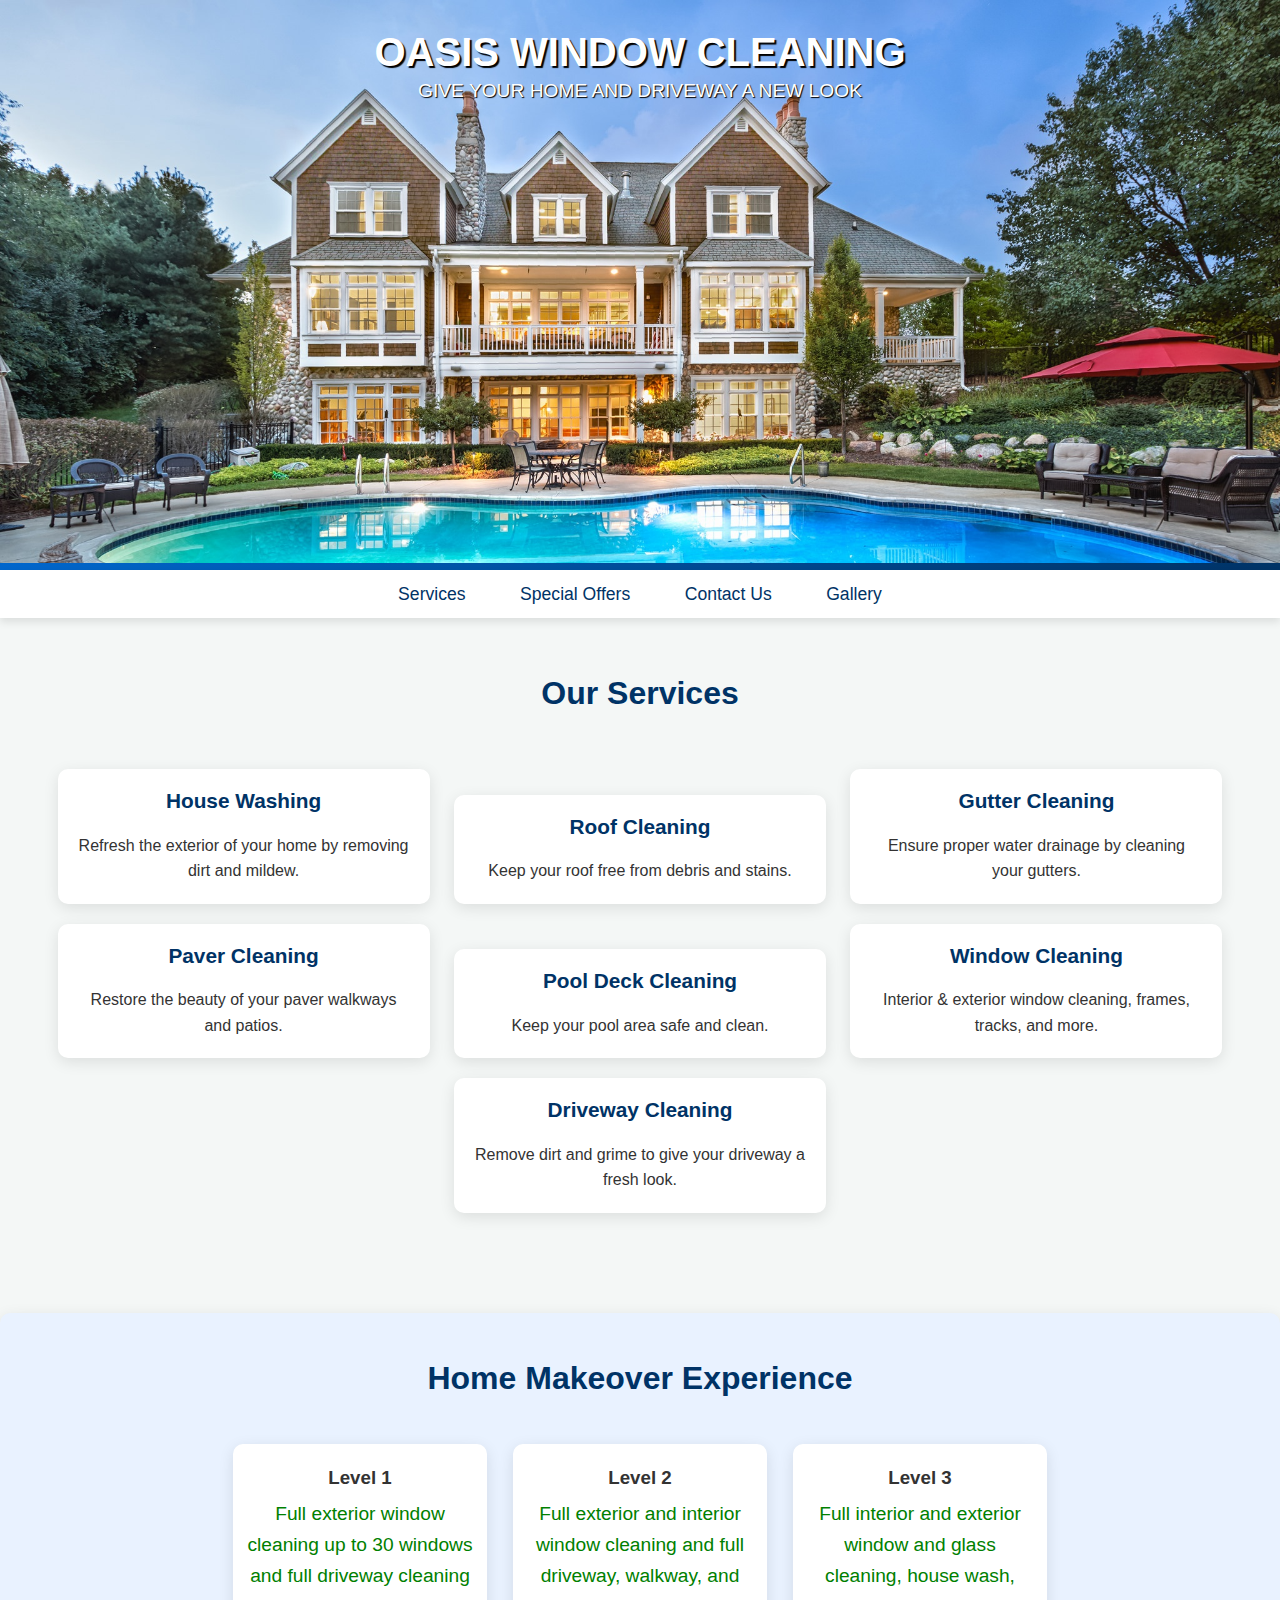
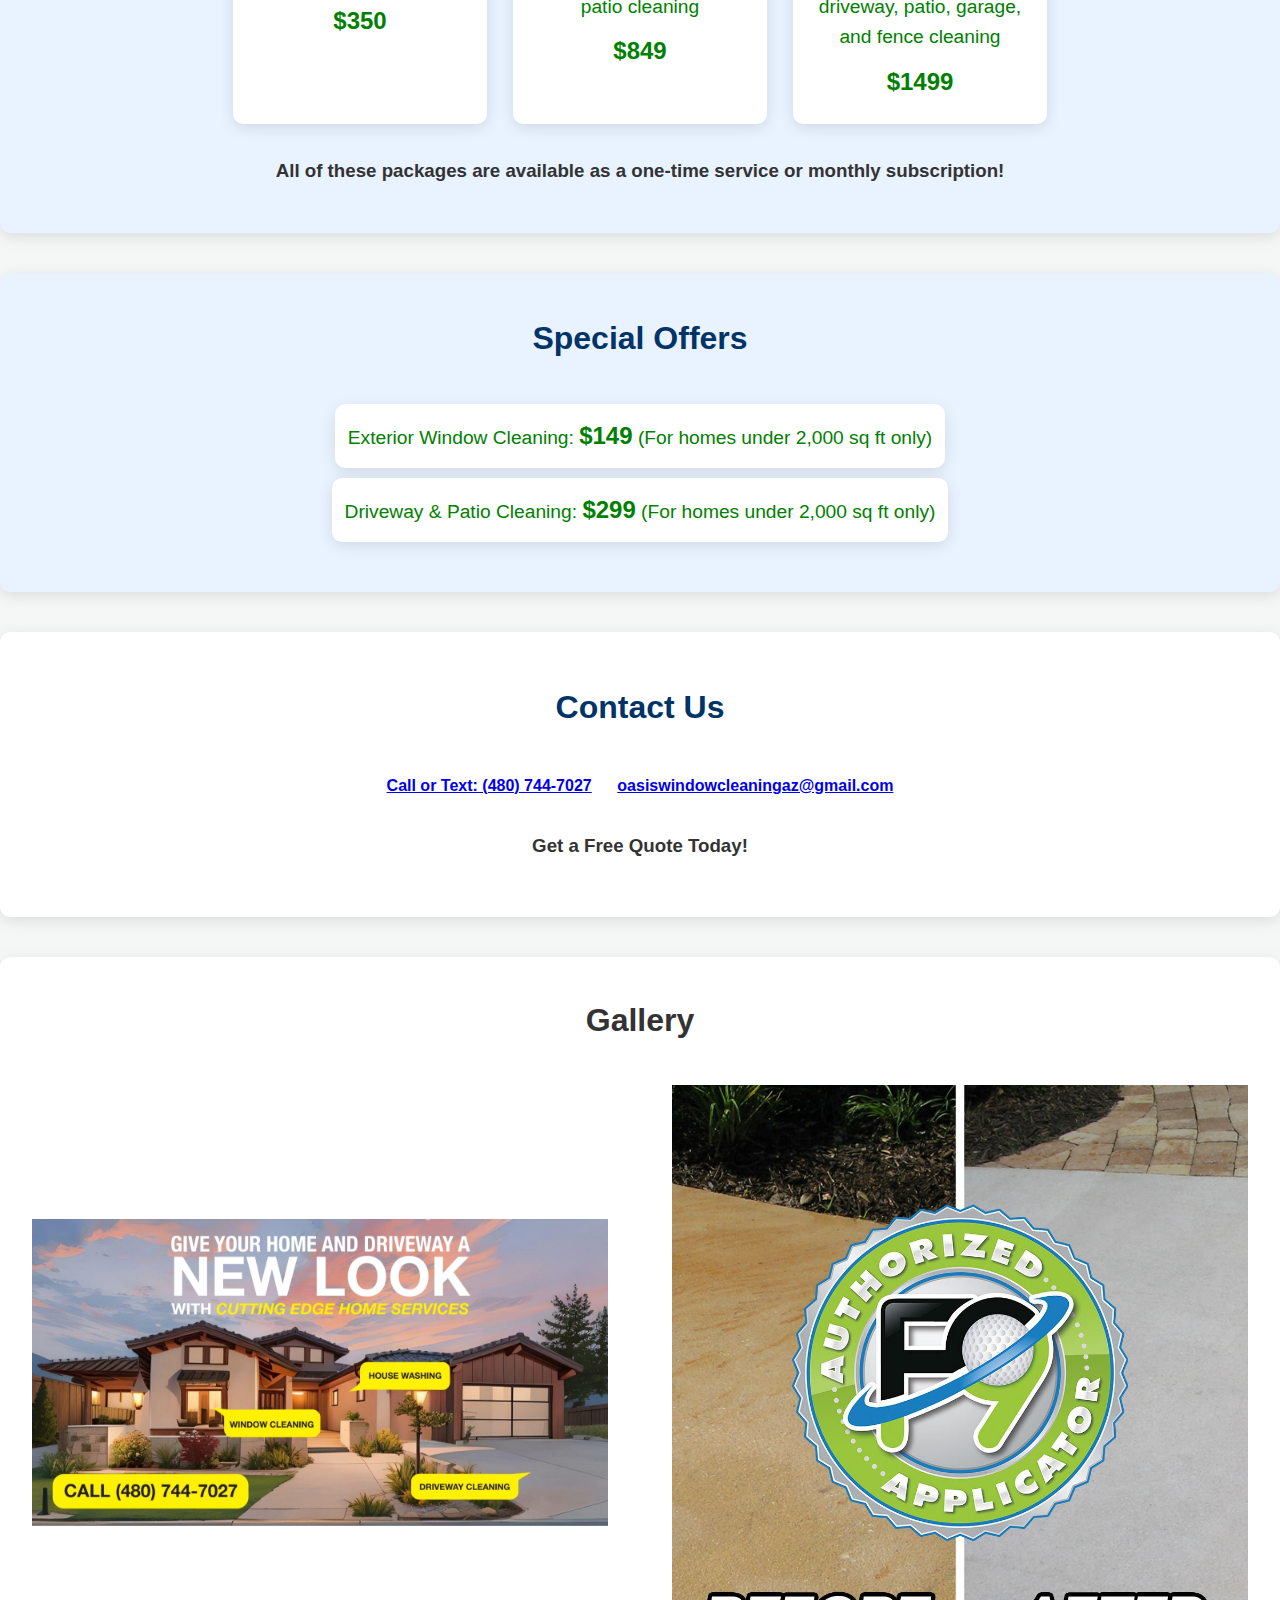
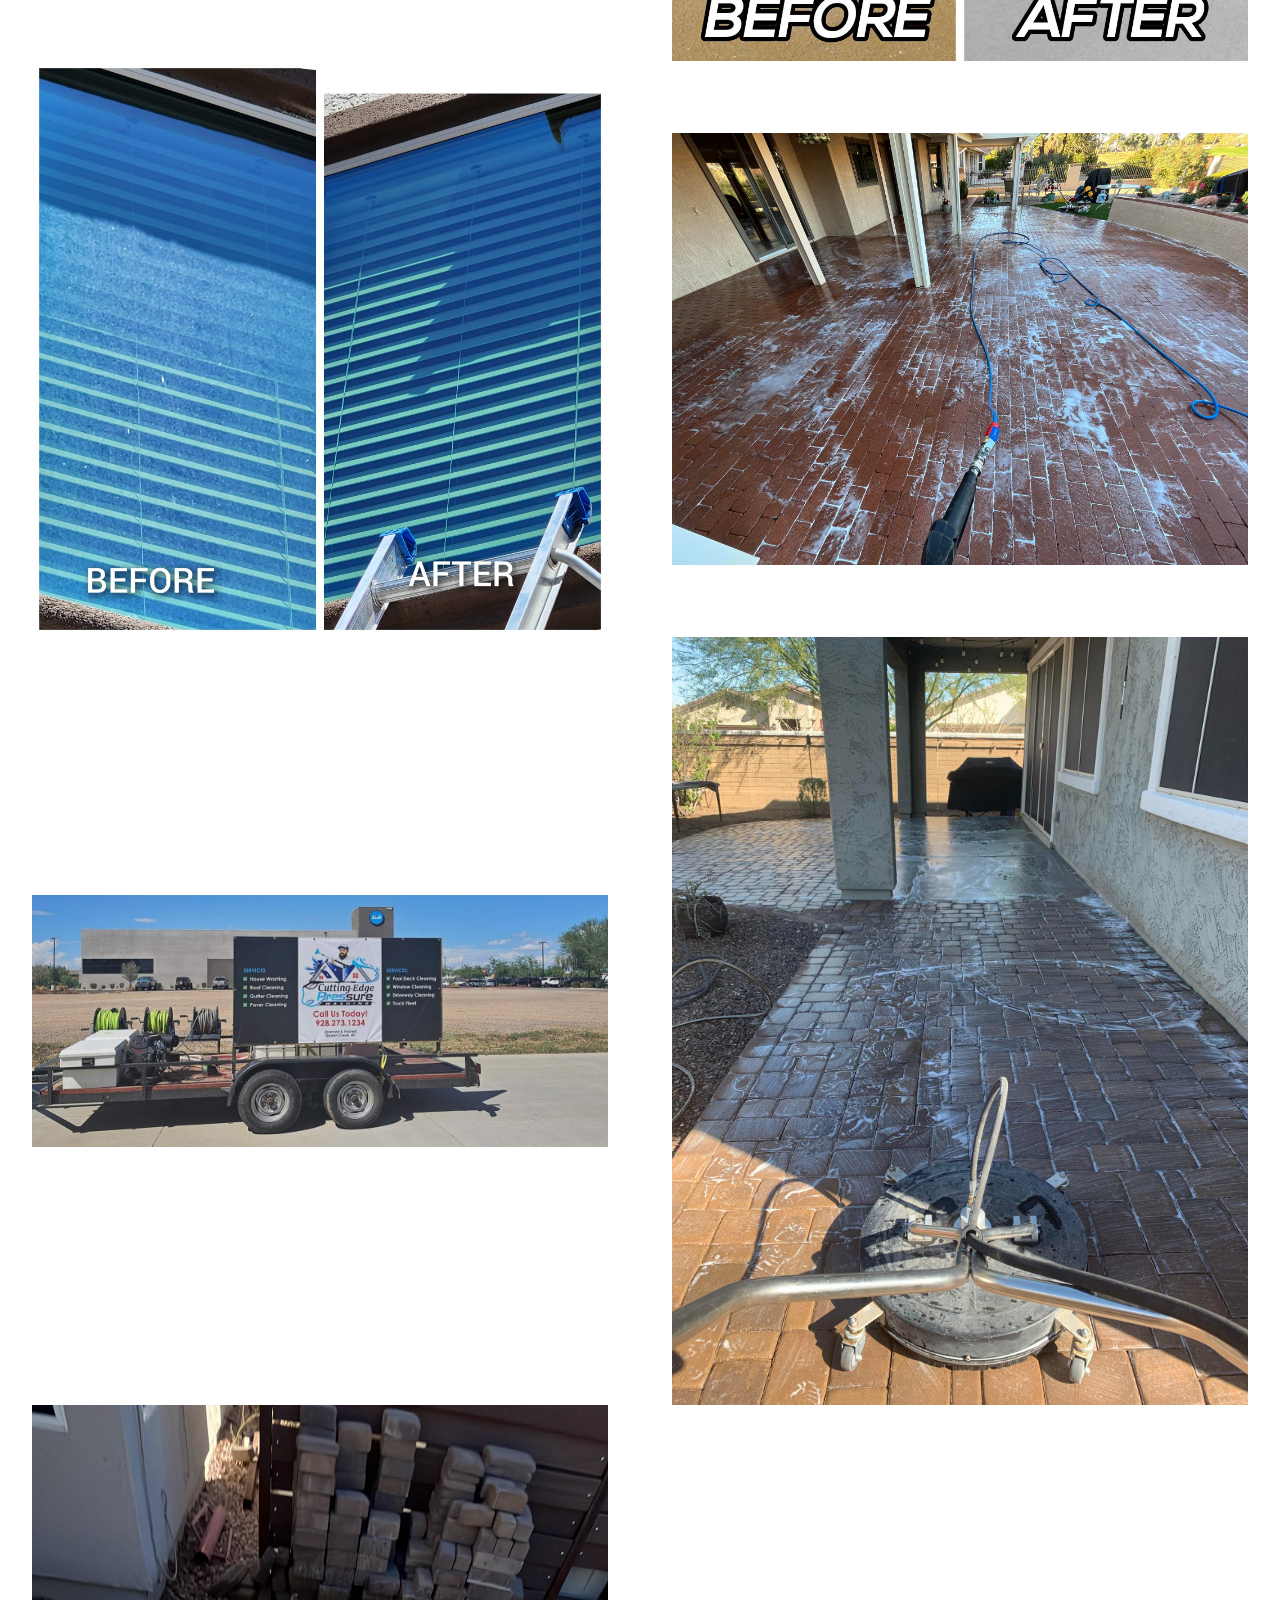
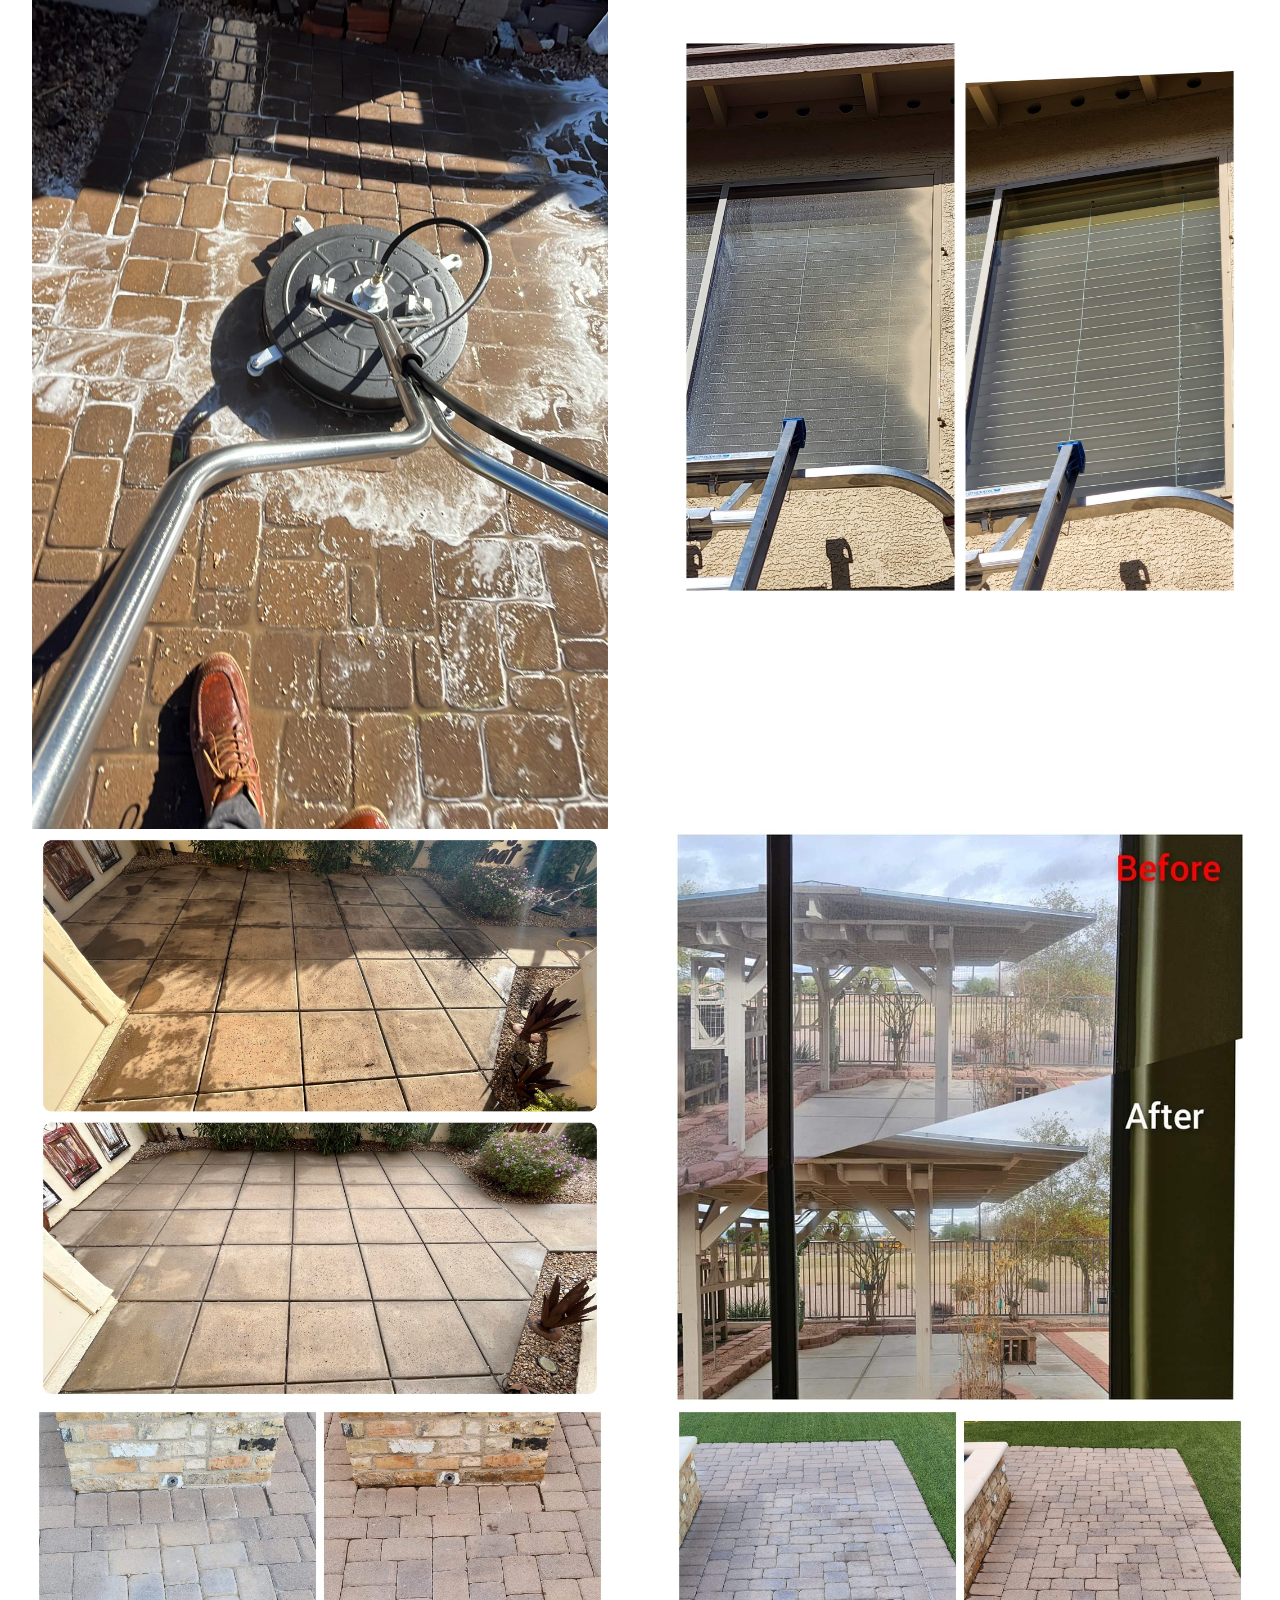
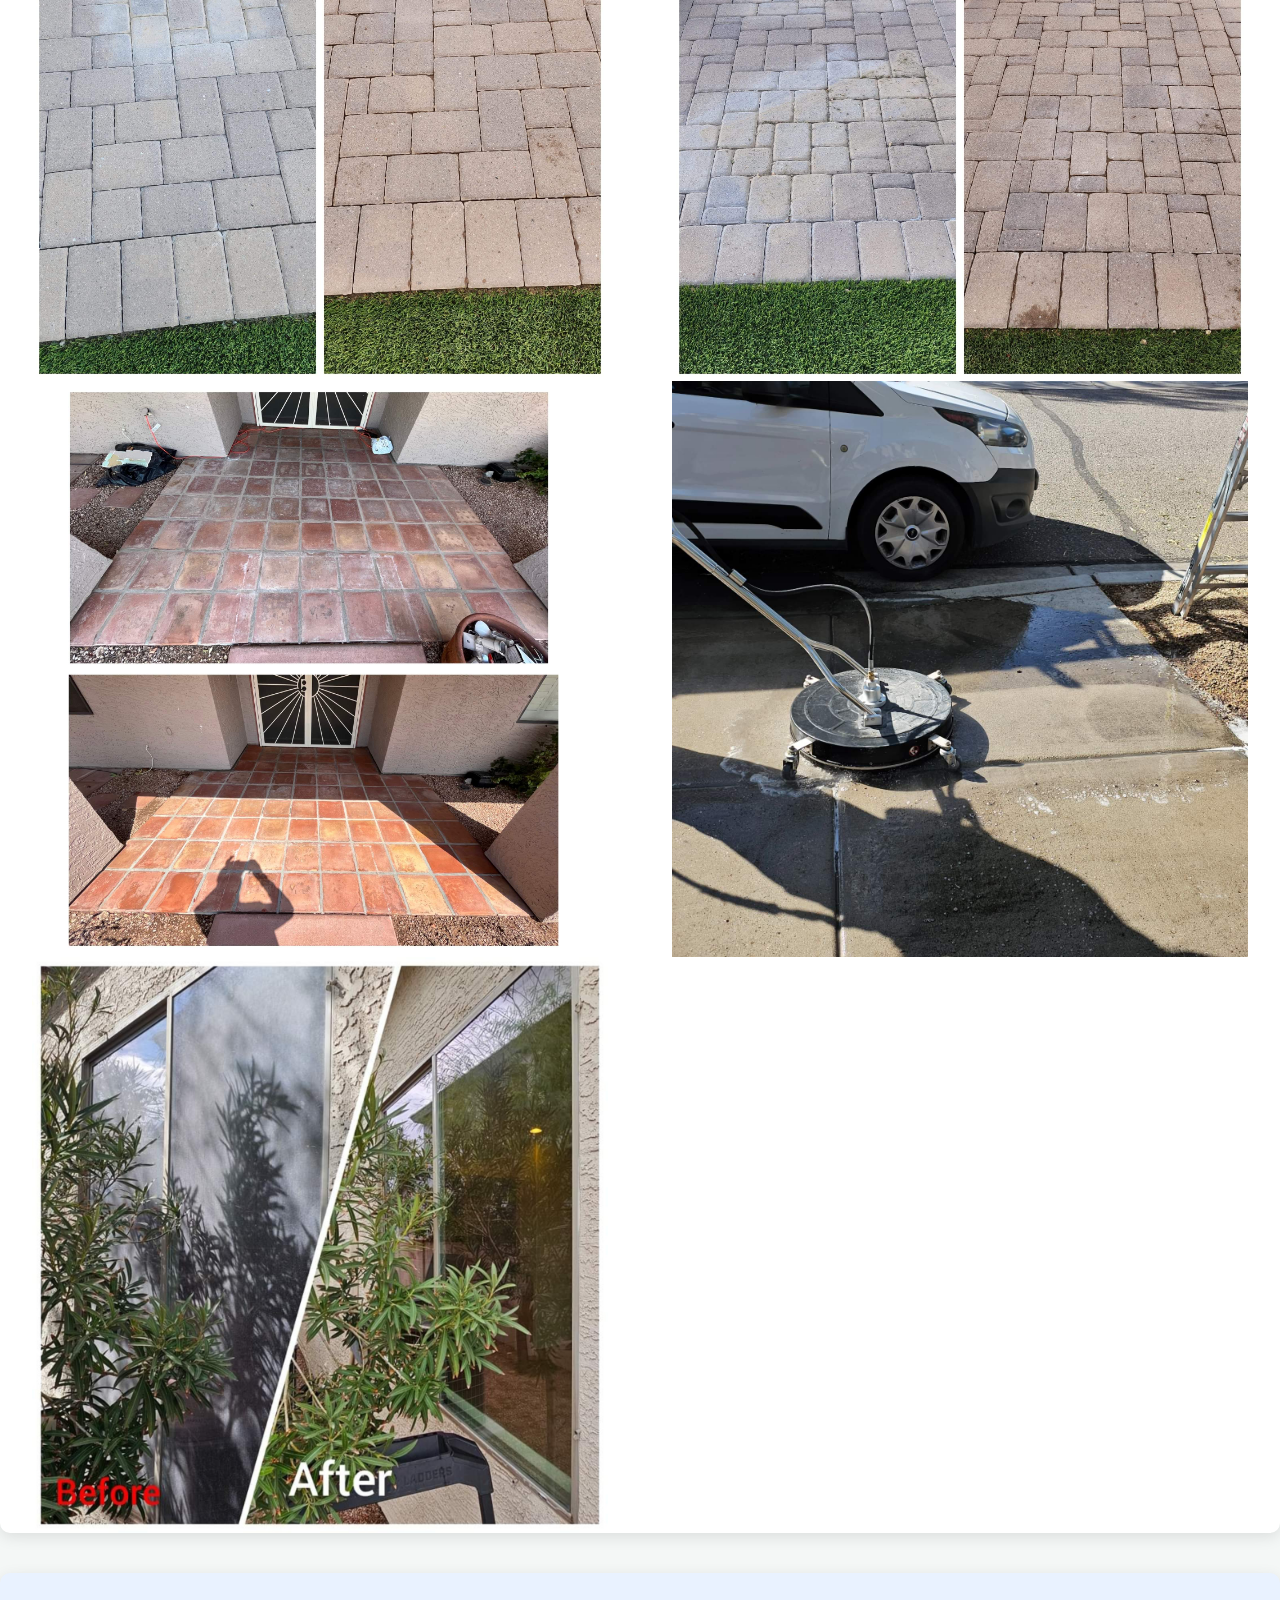
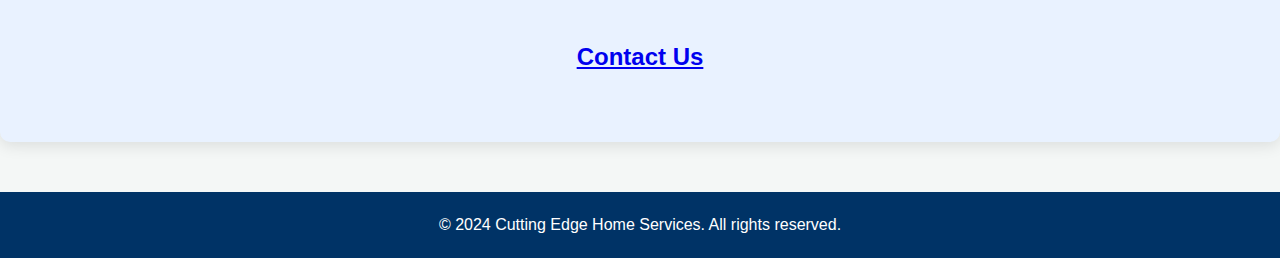
<file: index.html>
<!DOCTYPE html>
<html lang="en">
<head>
    <meta charset="UTF-8">
    <meta name="viewport" content="width=device-width, initial-scale=1.0">
    <meta http-equiv="X-UA-Compatible" content="ie=edge">
    <link rel="stylesheet" type="text/css" href="styles.css">
    <link rel="icon" href="images/favicon.png" type="image/png">
    <title>Oasis Window Cleaning</title>
    
    <!-- Google tag (gtag.js) --> 
     <script async src="https://www.googletagmanager.com/gtag/js?id=AW-16743596522"></script> 
     <script> window.dataLayer = window.dataLayer || []; function gtag(){dataLayer.push(arguments);} gtag('js', new Date()); gtag('config', 'AW-16743596522'); </script>
</head>
<body>

    <header>
        <div class="container">
            <h1>OASIS WINDOW CLEANING</h1>
            <p>GIVE YOUR HOME AND DRIVEWAY A NEW LOOK</p>
        </div>
        
        <img src="images/fancy-house-cut.png" alt="">
    </header>
    
    <nav>
        <a href="#services">Services</a>
        <a href="#special-offers">Special Offers</a>
        <a href="#contact">Contact Us</a>
        <a href="#gallery">Gallery</a>
    </nav>

    <section id="services">
        <h2>Our Services</h2>
        <div class="service">
            <h3>House Washing</h3>
            <p>Refresh the exterior of your home by removing dirt and mildew.</p>
        </div>
        <div class="service">
            <h3>Roof Cleaning</h3>
            <p>Keep your roof free from debris and stains.</p>
        </div>
        <div class="service">
            <h3>Gutter Cleaning</h3>
            <p>Ensure proper water drainage by cleaning your gutters.</p>
        </div>
        <div class="service">
            <h3>Paver Cleaning</h3>
            <p>Restore the beauty of your paver walkways and patios.</p>
        </div>
        <div class="service">
            <h3>Pool Deck Cleaning</h3>
            <p>Keep your pool area safe and clean.</p>
        </div>
        <div class="service">
            <h3>Window Cleaning</h3>
            <p>Interior & exterior window cleaning, frames, tracks, and more.</p>
        </div>
        <div class="service">
            <h3>Driveway Cleaning</h3>
            <p>Remove dirt and grime to give your driveway a fresh look.</p>
        </div>
    </section>


    <!-- Home Makeover -->
    <section class="special-offers">

        <h2>Home Makeover Experience</h2>
        <div class="makeover">
            <div class="card">
                <h3>Level 1</h3>
                <p>Full exterior window cleaning up to 30 windows and full driveway cleaning</p>
                <p><strong>$350</strong></p>
            </div>
    
            <div class="card">
                <h3>Level 2</h3>
                <p>Full exterior and interior window cleaning and full driveway, walkway, and patio cleaning</p>
                <p><strong>$849</strong></p>
            </div>
            <div class="card">
                <h3>Level 3</h3>
                <p>Full interior and exterior window and glass cleaning, house wash, driveway, patio, garage, and fence cleaning</p>
                <p><strong>$1499</strong></p>
            </div>
        </div>
        <br>
        <h3>All of these packages are available as a one-time service or monthly subscription!</h3>
    </section>

    <!-- Special Offers -->
    <section class="special-offers" id="special-offers">
        <h2>Special Offers</h2>
        <p class="card">Exterior Window Cleaning: <strong>$149</strong> (For homes under 2,000 sq ft only)</p>
        <p class="card">Driveway & Patio Cleaning: <strong>$299</strong> (For homes under 2,000 sq ft only)</p>
    </section>


        
    <!-- Contact -->
    <section id="contact">
        <h2>Contact Us</h2>
        <div class="contact-info">
            <a class="" href="tel:4807447027"><strong>Call or Text: (480) 744-7027</strong></a>
            
            <a class="" href= "mailto:oasiswindowcleaningaz@gmail.com"><strong>oasiswindowcleaningaz@gmail.com</strong></a>
        </div><br>
        <h3>Get a Free Quote Today!</h3>
    </section>


    <!-- Gallery -->
     <div class="background-white">
        <h1 id="gallery">Gallery</h1>
        <div class="gallery" >
            
            <img src="images/gallery/8.png" alt="" loading="lazy">
            <img src="images/gallery/15.jpg" alt="" loading="lazy">
            <img src="images/gallery/14.jpg" alt="" loading="lazy">
            <img src="images/gallery/4.jpg" alt="" loading="lazy">
            <img src="images/gallery/2.jpg" alt="" loading="lazy">
            <img src="images/gallery/6.jpg" alt="" loading="lazy">
            <img src="images/gallery/3.jpg" alt="" loading="lazy">
            <img src="images/gallery/13.jpg" alt="" loading="lazy">
            <img src="images/gallery/5.jpg" alt="" loading="lazy">
            <img src="images/gallery/7.jpg" alt="" loading="lazy">
            <img src="images/gallery/9.jpg" alt="" loading="lazy">
            <img src="images/gallery/10.jpg" alt="" loading="lazy">
            <img src="images/gallery/11.jpg" alt="" loading="lazy">
            <img src="images/gallery/12.jpg" alt="" loading="lazy">
            <img src="images/gallery/1.jpg" alt="" loading="lazy"> 
        </div>
     </div>
    
    

    <div class="background-blue">
        <div class="title">
        <a href="#contact"><h4>Contact Us</h4></a>
    </div>
    </div>

    <footer>
        <p>&copy; 2024 Cutting Edge Home Services. All rights reserved.</p>
    </footer>

</body>
</html>
</file>
<file: styles.css>
* {
  box-sizing: border-box;
  margin: 0;
  padding: 0;
  scroll-behavior: smooth;
}

body {
  font-family: "Segoe UI", Tahoma, Geneva, Verdana, sans-serif;
  background-color: #f4f7f6;
  color: #333;
  line-height: 1.6;
}
header {
  background: linear-gradient(90deg, #0066cc, #003366);
  color: white;
  text-align: center;
}

header .container {
  position: absolute;
    top: 7%;  
    left: 50%; 
    transform: translate(-50%, -50%);
}

header .container h1 {
  font-size: 2.5rem;
  margin-bottom: -0.5rem;
  text-shadow: 2px 2px 1px black;
}

header .container p {
  font-size: 1.2rem;
  text-shadow: 1px 1px 1px black;
}
header img {
  width: 100%;
}
nav {
  background-color: #fff;
  box-shadow: 0px 4px 8px rgba(0, 0, 0, 0.1);
  padding: 10px 0;
  text-align: center;
}
nav a {
  color: #003366;
  margin: 0 15px;
  text-decoration: none;
  font-size: 1.1rem;
  padding: 10px;
  transition: color 0.3s ease;
  
}
nav a:hover {
  color: #0066cc;
}
section {
  padding: 50px 20px;
  text-align: center;
}
section h2 {
  font-size: 2rem;
  margin-bottom: 40px;
  color: #003366;
}

.background-blue {
  display: flex;
  flex-direction: column;
  align-items: center;
  background-color: #e9f2ff;
  padding: 40px;
  margin: 40px 0;
  border-radius: 10px;
  box-shadow: 0px 4px 15px rgba(0, 0, 0, 0.1);
}

.background-white {
  display: flex;
  flex-direction: column;
  align-items: center;
  background-color: white;
  margin: 40px 0;
  border-radius: 10px;
  box-shadow: 0px 4px 15px rgba(0, 0, 0, 0.1);
}

/* Services */
.service {
  display: inline-block;
  width: 30%;
  margin: 10px;
  background: white;
  border-radius: 10px;
  box-shadow: 0px 4px 15px rgba(0, 0, 0, 0.1);
  transition: transform 0.3s ease, box-shadow 0.3s ease;
}
.service:hover {
  transform: translateY(-5px);
  box-shadow: 0px 10px 20px rgba(0, 0, 0, 0.15);
}
.service img {
  width: 100%;
  border-top-left-radius: 10px;
  border-top-right-radius: 10px;
}
.service h3 {
  margin: 15px 0;
  color: #003366;
  font-size: 1.3rem;
}
.service p {
  padding: 0 20px 20px;
}

/* Special Offers */
.special-offers {
  display: flex;
  flex-direction: column;
  align-items: center;
  background-color: #e9f2ff;
  padding: 40px;
  margin: 40px 0;
  border-radius: 10px;
  box-shadow: 0px 4px 15px rgba(0, 0, 0, 0.1);
}

.makeover {
  display: grid;
  grid-template-columns: 1fr 1fr 1fr;
  width: 70%;
}

.makeover .card {
  margin: 0 1vw;
  display: flex;
  flex-direction: column;
  align-items: center;
}

.special-offers p {
  font-size: 1.2rem;
  color: green;
  margin-bottom: 10px;
  
}
.special-offers p strong {
  font-size: 1.5rem;
}

section h3 {
  margin: 0.5vw 0;
}

/* Card */
.card {
  background: white;
  border-radius: 10px;
  box-shadow: 0px 4px 15px rgba(0, 0, 0, 0.1);
  transition: transform 0.3s ease, box-shadow 0.3s ease;
  padding: 1vw 1vw;
}
.card:hover {
  transform: translateY(-5px);
  box-shadow: 0px 10px 20px rgba(0, 0, 0, 0.15);
}

/* Contact */
#contact {
  background-color: #fff;
  padding: 50px 20px;
  border-radius: 10px;
  box-shadow: 0px 4px 15px rgba(0, 0, 0, 0.1);
}
.contact-info {
  display: flex;
  justify-content: center;
}
.contact-info a {
  padding: 0vw 1vw;
}
#contact form input,
#contact form textarea {
  width: 100%;
  padding: 10px;
  margin: 10px 0;
  border: 1px solid #ccc;
  border-radius: 5px;
}
#contact form input[type="submit"] {
  background-color: #0066cc;
  color: white;
  border: none;
  cursor: pointer;
  transition: background-color 0.3s ease;
}
#contact form input[type="submit"]:hover {
  background-color: #003366;
}



/* Footer */
footer {
  background-color: #003366;
  color: white;
  padding: 20px;
  text-align: center;
  margin-top: 50px;
}

footer p {
  margin: 0;
}

/* Gallery */
.gallery {
  display: grid;
  grid-template-columns: 1fr 1fr;
  place-items: center;
}

#gallery {
  text-align: center;
  margin: 3vw;
}

.title {
  text-align: center;
  font-size: 1.5rem;
  margin: 2vw;
}

.gallery img {
  width: 90%;
}


/* Mobile-specific styles */
@media (max-width: 768px) {

  header {
    background: linear-gradient(90deg, #0066cc, #003366);
    color: white;
    text-align: center;
    padding: 20px 0;
  }

  header .container {
    position: relative;
    top: 0;
    left: 0;
    transform: none;
  }

  header img {
    width: 100%;
  }

  header .container h1 {
    font-size: 1.2rem;
  }

  header .container p {
    font-size: 0.8rem;
  }

  nav a {
    font-size: 0.9rem;
    margin: 0 8px;
  }

  section h2 {
    font-size: 1.5rem;
  }

  .service-container {
    flex-direction: column;
  }
  

  .makeover {
    grid-template-columns: 1fr;
    width: 100%;
  }

  .makeover .card {
    margin: 2vw 0;
  }

  .service {
    width: 100%;
    margin: 15px 0;
  }

  .service h3 {
    font-size: 1.1rem;
  }

  .special-offers {
    padding: 5vw;
  }

  .special-offers p {
    font-size: 1rem;
  }

  .special-offers p strong {
    font-size: 1.3rem;
  }

  .contact-info {
    display: flex;
    flex-direction: column;
    justify-content: center;
  }
  .contact-info a {
    padding: 2vw 0vw;
    margin: 4vw 0;
  }

  .gallery {
    grid-template-columns: 1fr;
  }

  footer p {
    font-size: 0.9rem;
  }
}
</file>
